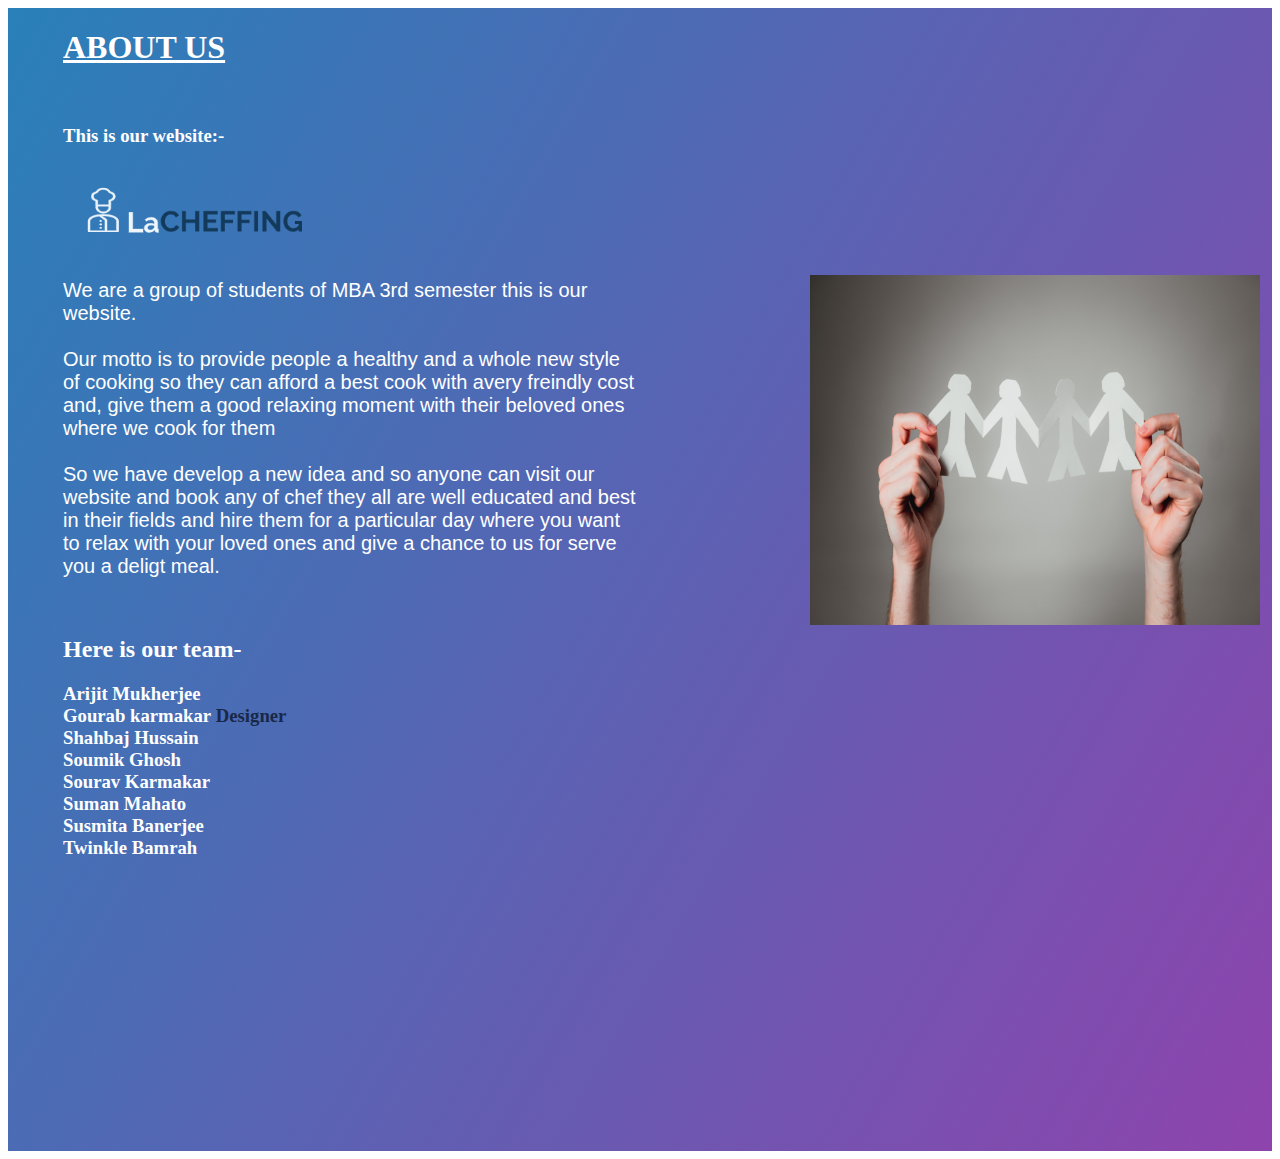
<file: aboutushtml.html>
<!DOCTYPE html>
<html lang="en">
<head>
	<meta charset="UTF-8">
	<title>about us</title>
	<link rel="stylesheet" href="aboutus.css">
</head>
<body>
	<div class="header">
<div class="row">
	<div class="col-2">
	<h1 style="color:white"><u>ABOUT US</u></h1>
	<br>
	<h3 style="color:white">This is our website:- </h3>
	<img src="images/new logo.png" class="logo">
	<br>
	<p style="color:white">We are a group of students of MBA 3rd semester this is our website.<br><br>Our motto is to provide people a healthy and a whole new style of cooking so they can afford a best cook with avery freindly cost and, give them a good relaxing moment with their beloved ones where we cook for them<br><br>So we have develop a new idea and so anyone can visit our website and book any of chef they all are well educated and best in their fields and hire them for a particular day where you want to relax with your loved ones and give a chance to us for serve you a deligt meal.</p>
	<br>
	<h2 style="color:white">Here is our team- </h2>
	<h3 style="color:white">Arijit Mukherjee<br>Gourab karmakar<b style="color:#182848"> Designer </b><br>Shahbaj Hussain<br>Soumik Ghosh<br>Sourav Karmakar<br>Suman Mahato<br>Susmita Banerjee<br>Twinkle Bamrah</h3>
	<br>
	</div>
	<div class="col-2">
		<img src="images/Teamwork.jpg " height="250px" width="450px">
	</div>
</div>
</div>
</body>
</html>
</file>
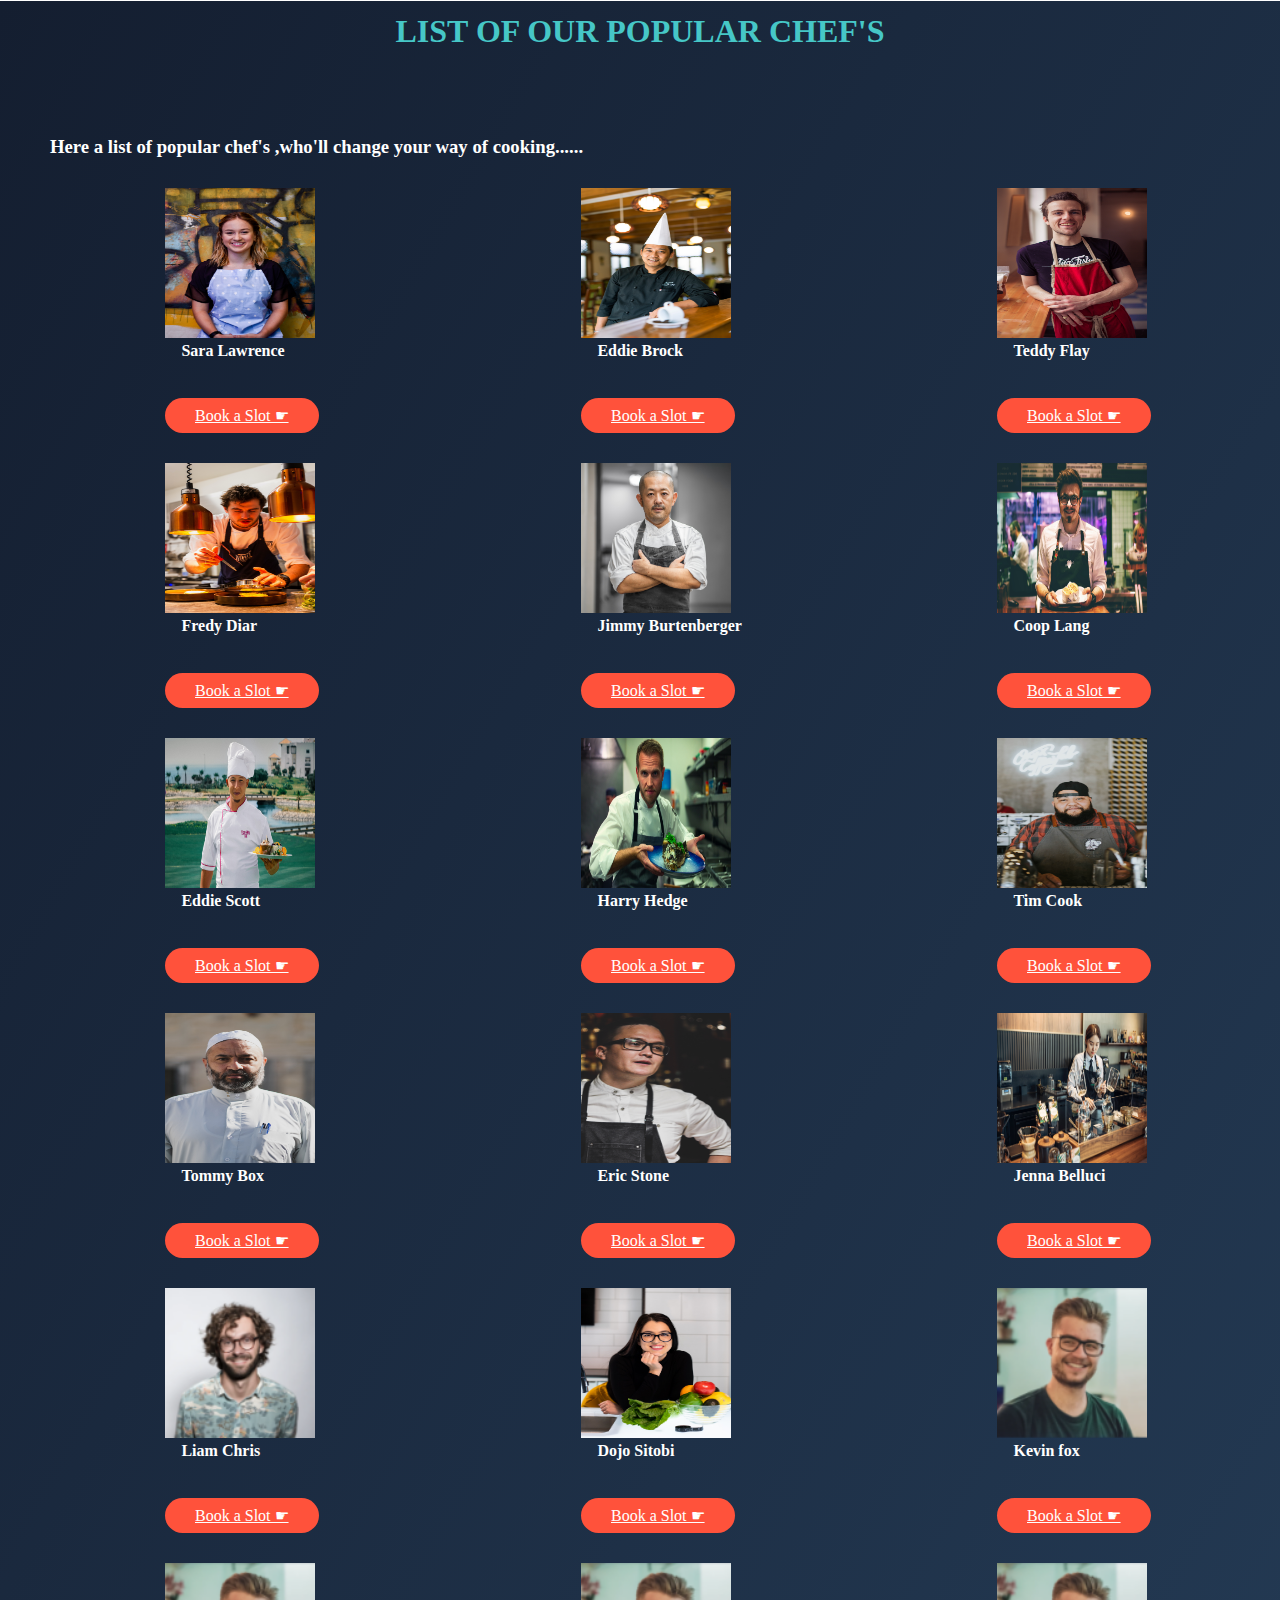
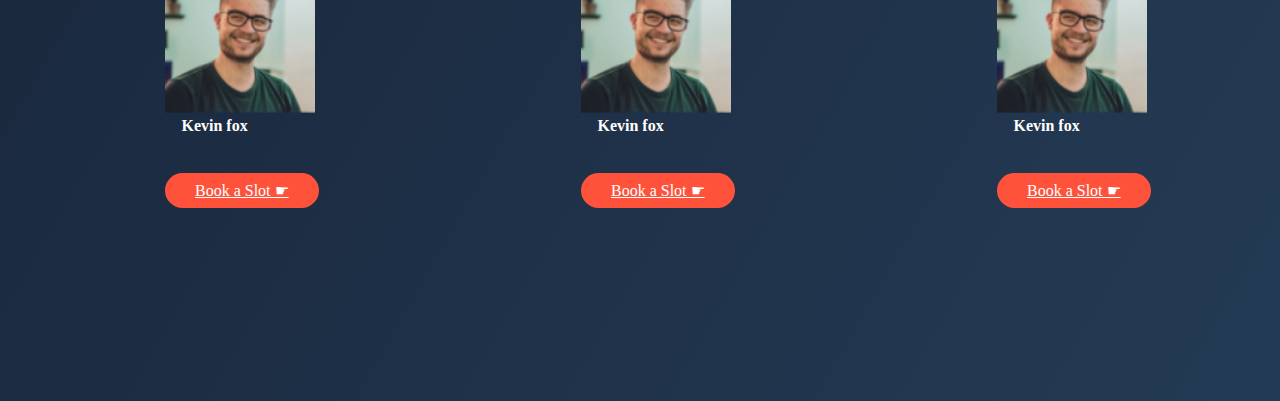
<file: cheflist.html>
<!DOCTYPE html>
<html lang="en">
<head>
	<meta charset="UTF-8">
	<title>Our_project</title>
	<link rel="stylesheet" href="chef.css">
	<link rel="styleshet"	href="https://cdn.jsdelivr.net/npm/@fortawesome/fontawesome-free@5.15.4/css/fontawesome.min.css">
</head>
<body>
	<div class = "categories">
	<div class="overlay">
	<div class="small-container">
	<h1  style="color:#46C7C7" class="title">LIST OF OUR POPULAR CHEF'S</h1>
	<h3 style="color:white">Here a list of popular chef's ,who'll change your way of cooking......</h3>
		<div class="row">
			<div class="col-3">
			<img src="images/chef-1.jpg" height="150px" width="150px">
			<figcaption style="color:white"><b>&#xf3c5; Sara Lawrence </b></figcaption>
			<br>
			<a href="" class="btn">Book a Slot &#9755;</a>
			</div>
			<div class="col-3">
			<img src="images/chef-2.jpg" height="150px" width="150px">
			<figcaption style="color:white"><b>&#xf3c5; Eddie Brock </b></figcaption>
			<br>
			<a href="" class="btn">Book a Slot &#9755;</a>
			</div>
			<div class="col-3">
			<img src="images/chef-3.jpg" height="150px" width="150px">
			<figcaption style="color:white"><b>&#xf3c5; Teddy Flay</b></figcaption>
			<br>
			<a href="" class="btn">Book a Slot &#9755;</a>
			</div>
			<div class="col-3">
			<img src="images/chef-4.jpg" height="150px" width="150px">
			<figcaption style="color:white"><b>&#xf3c5; Fredy Diar</b></figcaption>
			<br>
			<a href="" class="btn">Book a Slot &#9755;</a>
			</div>
			<div class="col-3">
			<img src="images/chef-5.jpg" height="150px" width="150px">
			<figcaption style="color:white"><b>&#xf3c5; Jimmy Burtenberger</b></figcaption>
			<br>
			<a href="" class="btn">Book a Slot &#9755;</a>
			</div>
			<div class="col-3">
			<img src="images/chef-6.jpg" height="150px" width="150px">
			<figcaption style="color:white"><b>&#xf3c5; Coop Lang</b></figcaption>
			<br>
			<a href="" class="btn">Book a Slot &#9755;</a>
			</div>
			<div class="col-3">
			<img src="images/chef-7.jpg" height="150px" width="150px">
			<figcaption style="color:white"><b>&#xf3c5; Eddie Scott</b></figcaption>
			<br>
			<a href="" class="btn">Book a Slot &#9755;</a>
			</div>
			<div class="col-3">
			<img src="images/chef-8.jpg" height="150px" width="150px">
			<figcaption style="color:white"><b>&#xf3c5; Harry Hedge</b></figcaption>
			<br>
			<a href="" class="btn">Book a Slot &#9755;</a>
			</div>
			<div class="col-3">
			<img src="images/chef-9.jpg" height="150px" width="150px">
			<figcaption style="color:white"><b>&#xf3c5; Tim Cook</b></figcaption>
			<br>
			<a href="" class="btn">Book a Slot &#9755;</a>
			</div>
			<div class="col-3">
			<img src="images/chef-10.jpg" height="150px" width="150px">
			<figcaption style="color:white"><b>&#xf3c5; Tommy Box</b></figcaption>
			<br>
			<a href="" class="btn">Book a Slot &#9755;</a>
			</div>
			<div class="col-3">
			<img src="images/chef-11.jpg" height="150px" width="150px">
			<figcaption style="color:white"><b>&#xf3c5; Eric Stone</b></figcaption>
			<br>
			<a href="" class="btn">Book a Slot &#9755;</a>
			</div>
			<div class="col-3">
			<img src="images/chef-12.jpg" height="150px" width="150px">
			<figcaption style="color:white"><b>&#xf3c5; Jenna Belluci</b></figcaption>
			<br>
			<a href="" class="btn">Book a Slot &#9755;</a>
			</div>
			<div class="col-3">
			<img src="images/chef-13.png" height="150px" width="150px">
			<figcaption style="color:white"><b>&#xf3c5; Liam Chris</b></figcaption>
			<br>
			<a href="" class="btn">Book a Slot &#9755;</a>
			</div>
			<div class="col-3">
			<img src="images/chef-14.jpg" height="150px" width="150px">
			<figcaption style="color:white"><b>&#xf3c5; Dojo Sitobi</b></figcaption>
			<br>
			<a href="" class="btn">Book a Slot &#9755;</a>
			</div>
			<div class="col-3">
			<img src="images/chef-15.png" height="150px" width="150px">
			<figcaption style="color:white"><b>&#xf3c5; Kevin fox</b></figcaption>
			<br>
			<a href="" class="btn">Book a Slot &#9755;</a>
			</div>
			<div class="col-3">
			<img src="images/chef-15.png" height="150px" width="150px">
			<figcaption style="color:white"><b>&#xf3c5; Kevin fox</b></figcaption>
			<br>
			<a href="" class="btn">Book a Slot &#9755;</a>
			</div>
			<div class="col-3">
			<img src="images/chef-15.png" height="150px" width="150px">
			<figcaption style="color:white"><b>&#xf3c5; Kevin fox</b></figcaption>
			<br>
			<a href="" class="btn">Book a Slot &#9755;</a>
			</div>
			<div class="col-3">
			<img src="images/chef-15.png" height="150px" width="150px">
			<figcaption style="color:white"><b>&#xf3c5; Kevin fox</b></figcaption>
			<br>
			<a href="" class="btn">Book a Slot &#9755;</a>
			</div>
		</div>
	</div>
	</div>
</div>
</body>
</html>
</file>
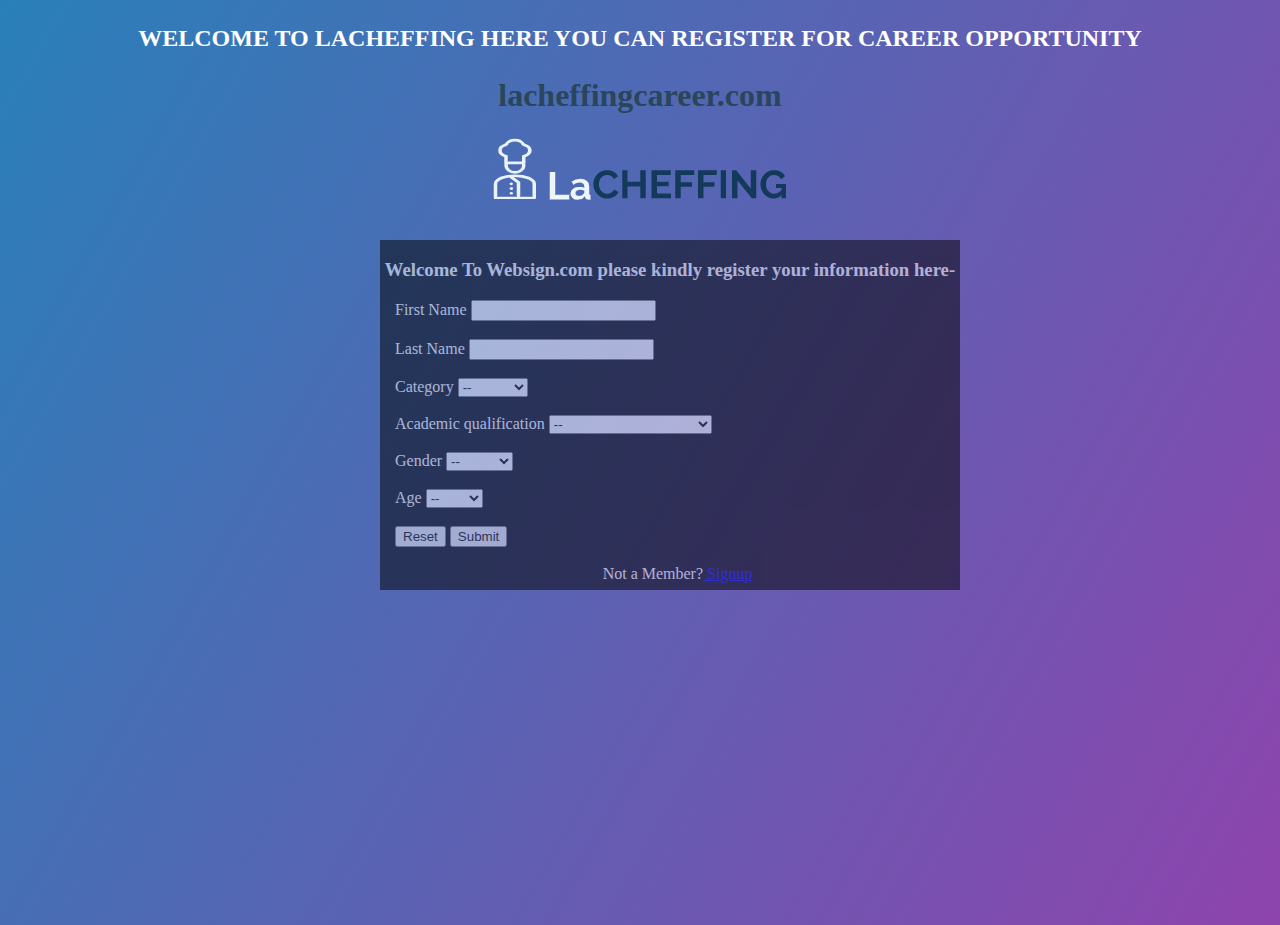
<file: dropdownbox.html>
<!DOCTYPE html>
<html>
<style>
body{
margin:0;
padding:0;
 background: linear-gradient(120deg,#2980b9, #8e44ad);
height: 100vh;
}
h3{
	text-align: center;
}
h2{
	margin-top: 25px;
	text-align: center;
	
}
h1{
	margin-top: 25px;
	text-align: center;
	
}
.form{
	position: absolute;
	margin-left: 670px;
	transform: translate(-50%, 30%);	
	color: white;
	width: 580px;
	height: 350px;
	background-color: black;
	opacity: 0.5;
}
.inner{
	margin-left: 15px;
}
</style>
<body>
<h2 style="color:white">WELCOME TO LACHEFFING HERE YOU CAN REGISTER FOR CAREER OPPORTUNITY</h2>
<h1 style="color:#29465B">lacheffingcareer.com</h1>
<div class="form">
<h3>Welcome To Websign.com please kindly register your information here-</h3>	
<div class="inner">
<div class="bx">
<form>
First Name <input type="text" value=" "><br><br>
Last Name <input type="text" value=" "><br><br>
<label>Category</lable>

<select id = "mylist">
<option value = "1">--</option>
<option value = "2">General</option>
<option value = "3">OBC</option>
<option value = "4">SC</option>
<option value = "5">ST</option>
</select>
<br><br>
<label>Academic qualification</lable>
<select id = "mylist">
<option value = "1">--</option>
<option value = "2">None / Less</option>
<option value = "3">Secondary Pass</option>
<option value = "4">Higher Secondary Pass</option>
<option value = "5">Graduation Pass</option>
<option value = "6">Masters complete</option>
</select>
<br><br>
<label>Gender</lable>

<select id = "mylist">
<option value = "1">--</option>
<option value = "2">Male</option>
<option value = "3">Female</option>
<option value = "4">Others</option>
</select>
<br><br>
<label>Age</lable>

<select id = "mylist">
<option value = "1">--</option>
<option value = "2"><15</option>
<option value = "3">15-19</option>
<option value = "4">20-24</option>
<option value = "5">25-29</option>
<option value = "6">29<</option>
</select>
<br><br>
<button type="reset" value="reset">Reset</button>
<button type="submit" value="submit">Submit</button>
<br><br>
<center>Not a Member?<a href="#"> Signup</a></center>
</form>
</div>
</div>
</div>
<center><img src="images/new logo.png" class="logo"></center>
</body>
</html>
</file>
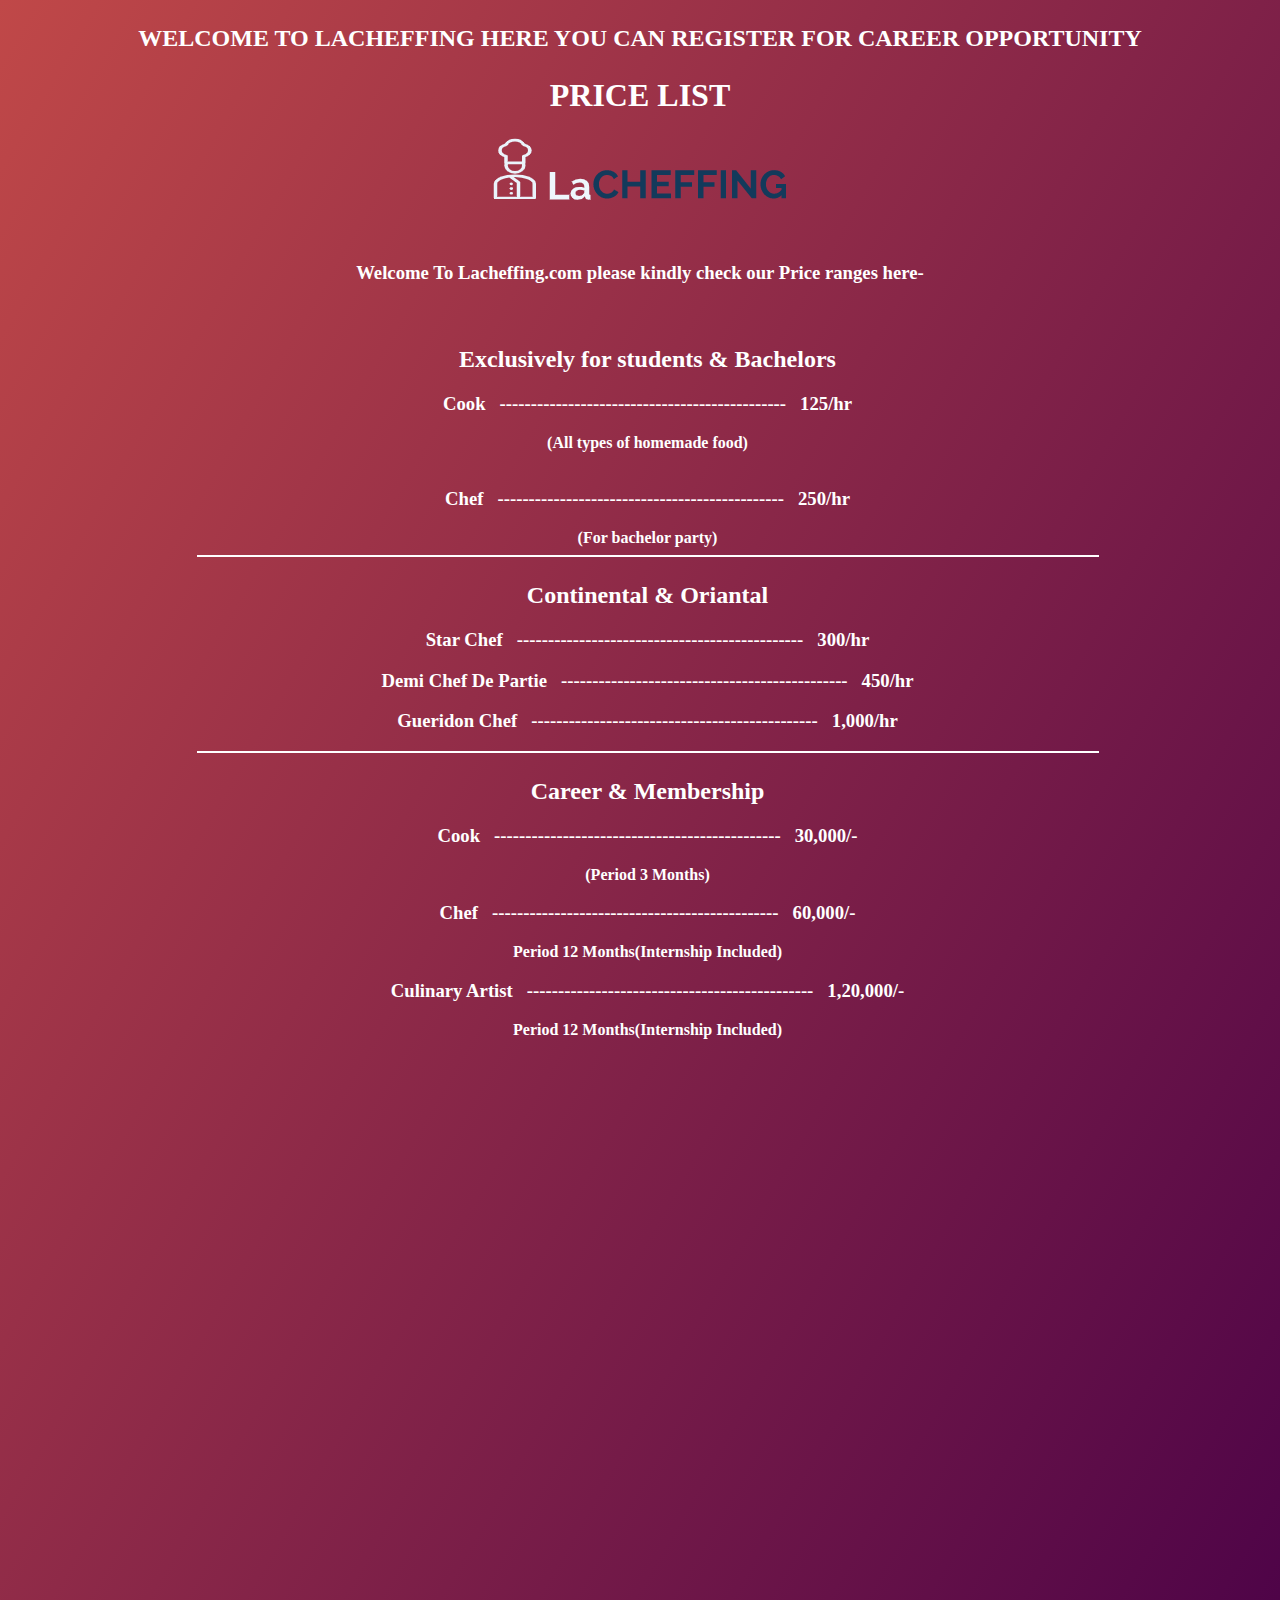
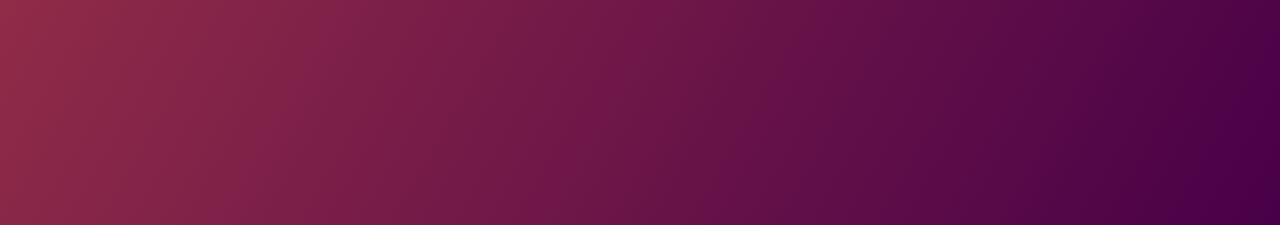
<file: Pricelist.html>
<!DOCTYPE html>
<html>
<style>
body{
margin:0;
padding:0;
background: linear-gradient(120deg,#c04848, #480048);
height: 200vh;
background-size: 100% 100%;
width: 100%;
}
h3{
	color: white;
	text-align: center;
}
h2{
	margin-top: 25px;
	text-align: center;
	
}
h1{
	margin-top: 25px;
	text-align: center;
	
}

.inner{
	margin-left: 15px;
}
</style>
<body>
<h2 style="color:white">WELCOME TO LACHEFFING HERE YOU CAN REGISTER FOR CAREER OPPORTUNITY</h2>
<h1 style="color:white">PRICE LIST</h1>
<center><img src="images/new logo.png" class="logo"></center>
<br>
<div class="form">
<br>
<h3>Welcome To Lacheffing.com please kindly check our Price ranges here-</h3>
<br>	
<div class="inner">
<div class="bx">
<h2 style="color:white">Exclusively for students & Bachelors</h2>
<h3>Cook  &nbsp; ----------------------------------------------   &nbsp; 125/hr</h3>
<figcaption style="color:white"><center><b>(All types of homemade food)</b></center></figcaption>
<br>
<h3>Chef  &nbsp; ----------------------------------------------   &nbsp; 250/hr</h3>
<figcaption style="color:white"><center><b>(For bachelor party)</b></center></figcaption>
<hr width="900" color="white" height="50">
<h2 style="color:white">Continental & Oriantal</h2>
<h3>Star Chef  &nbsp; ----------------------------------------------   &nbsp; 300/hr</h3>
<h3>Demi Chef De Partie  &nbsp; ----------------------------------------------   &nbsp; 450/hr</h3>
<h3>Gueridon Chef  &nbsp; ----------------------------------------------   &nbsp; 1,000/hr</h3>
<hr width="900" color="white" height="50">
<h2 style="color:white">Career & Membership </h2>
<h3>Cook  &nbsp; ----------------------------------------------   &nbsp; 30,000/-</h3>
<figcaption style="color:white"><center><b>(Period 3 Months)</b></center></figcaption>
<h3>Chef  &nbsp; ----------------------------------------------   &nbsp; 60,000/-</h3>
<figcaption style="color:white"><center><b>Period 12 Months(Internship Included)</b></center></figcaption>
<h3>Culinary Artist  &nbsp; ----------------------------------------------   &nbsp; 1,20,000/-</h3>
<figcaption style="color:white"><center><b>Period 12 Months(Internship Included)</b></center></figcaption>
</div>
</div>
</div>
</body>
</html>
</file>
<file: aboutus.css>
.header
{
	margin:0;
	padding:0;
	background: linear-gradient(120deg,#2980b9, #8e44ad);
	height: 127vh;
	width: 100%;
}
.col-2 .logo{
	width: 220px;
	height: 50px;
	margin-left: 2px;
}
a{
	text-decoration: none;
	color: #fff;
	letter-spacing: 2px;
	font-weight: bold;
}
p{
	font-size: 20px;
	font-family: Sans-serif;
}
a:hover{
	background-color: green;
	font-family: ariel;
}
.row{
	display: flex;
	align-items: center;
	margin-left: 25px;
	margin-right: 25px;
}
.col-2{
	flex-basis: 70%;
	min-width: 300px;
	margin-left: 30px;
}
.col-2 img{
	padding: 20px;
	margin-left: 120px;
	height: 350px;
	width:450px;
}
</file>
<file: chef.css>
*{
	margin: 0;
	padding: 0;
	box-sizing: border-box;
}
.categories{
	margin: 1px 0;
	height: 90px;
	weight: 20px;
	backround: rgb(0,0,0);
	background: rgba(0,0,0,0.5);
	padding-bottom: 500px;
}
h3{
	text-align: left;
	margin-left: 25px;
	padding: 25px;
}
.col-3{
	float: left;
	width: 20%;
	padding: 5px;
	margin-left: 160px;
}
.btn{
	display: inline-block;
	background: #ff523b;
	color: #fff;
	padding: 8px 30px;
	margin: 20px 0;
	border-radius: 30px;
}
a:hover{
	background-color: green;
	text-decoration: none;
	font-family: ariel;
}
.row::after{
	content: "";
	display: table;
	clear: both;
}
.title{
	text-align: center;
	margin: 0 auto 50px;
	position: relative;
	line-height: 60px;
}
.small-container{
	background: linear-gradient(120deg,#141e30, #243b55);
	background-size: 100% 100%;
	height: 2000px;
}
</file>
